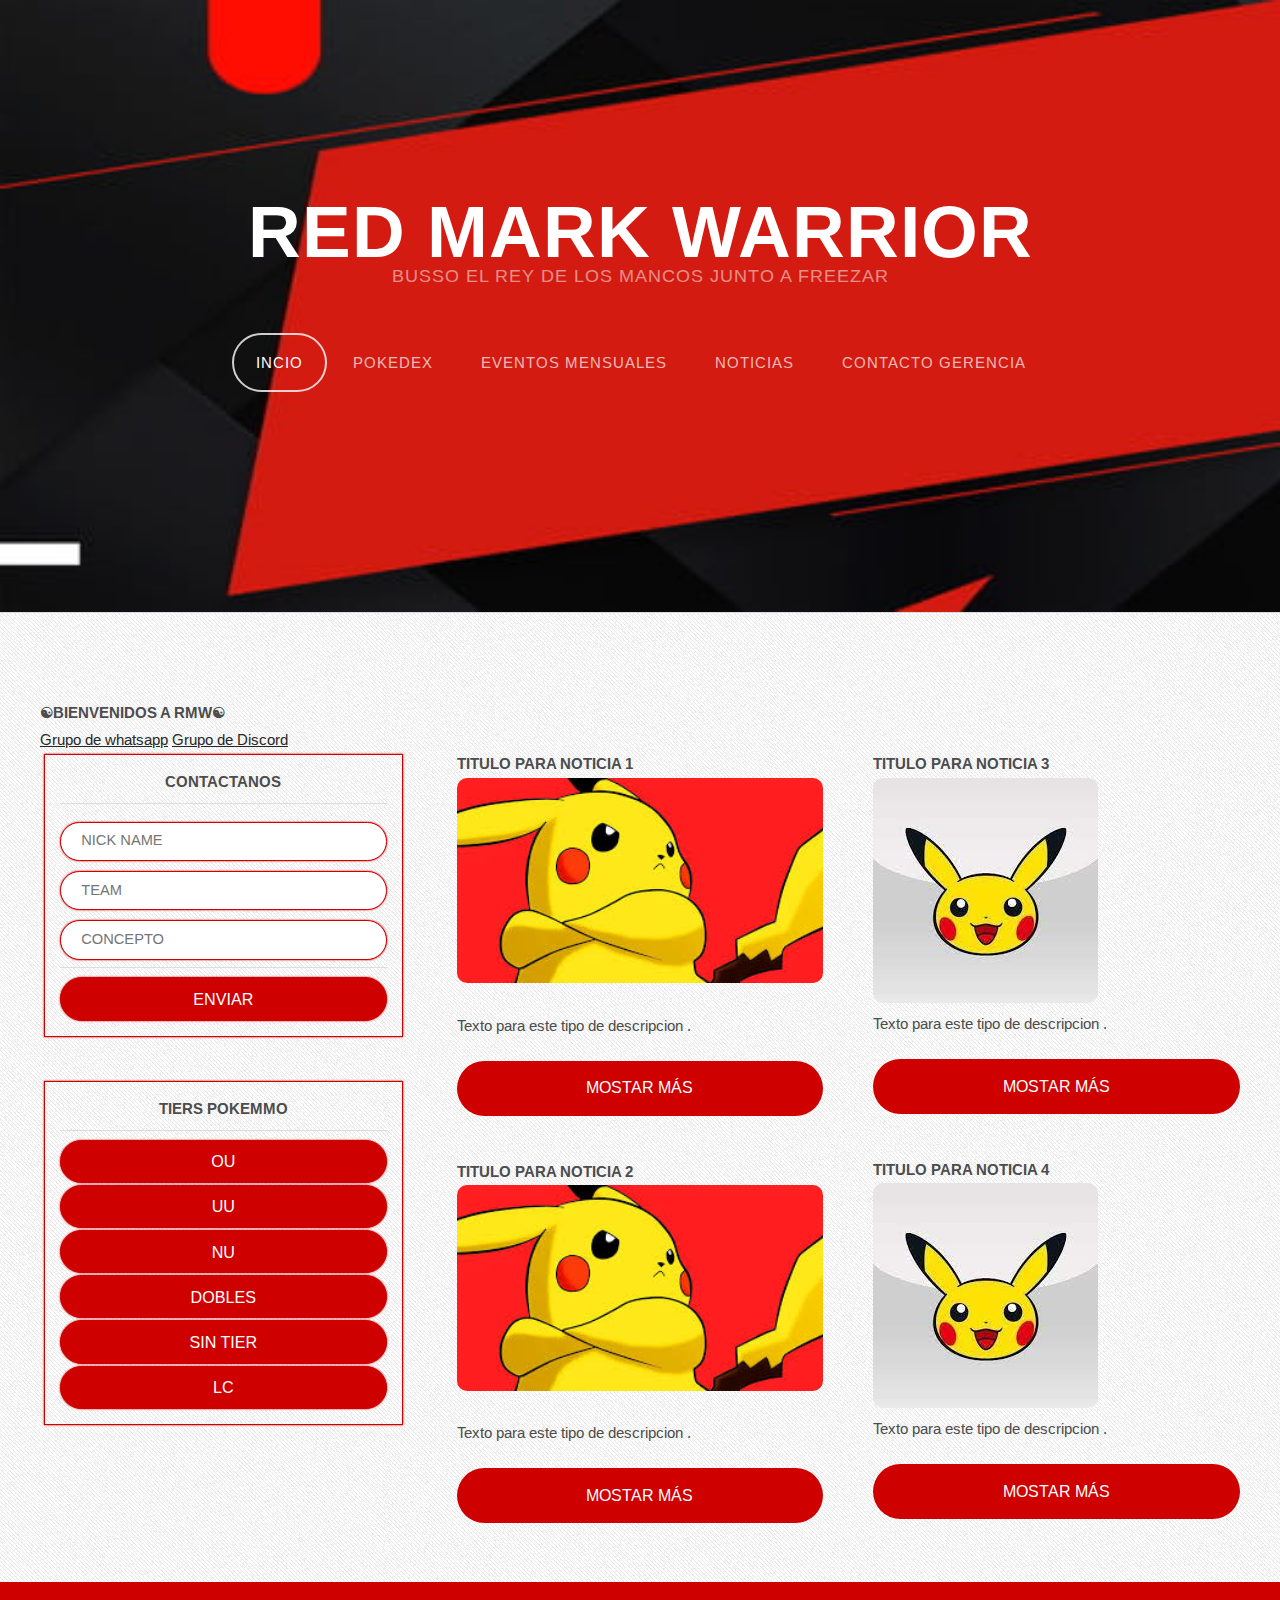
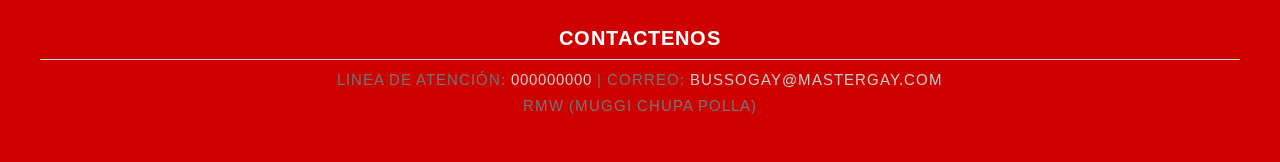
<file: index.html>
﻿<!DOCTYPE HTML>
<html>
	<head>
		<title>Red Mark Warrios</title>
		<link rel="icon" type="image/x-icon" href="images/favicon.ico">
		<meta http-equiv="content-type" content="text/html; charset=utf-8" />
		<meta name="description" content="" />
		<meta name="keywords" content="" />
		<link href='http://fonts.googleapis.com/css?family=Arimo:400,700' rel='stylesheet' type='text/css'>
		<!--[if lte IE 8]><script src="js/html5shiv.js"></script><![endif]-->
		<script src="http://ajax.googleapis.com/ajax/libs/jquery/1.11.0/jquery.min.js"></script>
		<script src="js/skel.min.js"></script>
		<script src="js/skel-panels.min.js"></script>
		<script src="js/init.js"></script>
		<noscript>
			<link rel="stylesheet" href="css/skel-noscript.css" />
			<link rel="stylesheet" href="Css/style.css" />
			<link rel="stylesheet" href="css/style-desktop.css" />
		</noscript>
		<!--[if lte IE 8]><link rel="stylesheet" href="css/ie/v8.css" /><![endif]-->
		<!--[if lte IE 9]><link rel="stylesheet" href="css/ie/v9.css" /><![endif]-->
	</head>
	<body class="homepage">

		<!-- Header -->
		<div id="header">
			<div class="container"> 
				<!--<img src="images/rmw.jpg"/>-->
				<!-- Logo -->
				<div id="logo">
					<h1><a href="index.html">Red Mark Warrior</a></h1>
					<span>Busso el Rey de los mancos junto a freezar </span>
				</div>
				
				<!-- Nav -->
				<nav id="nav">
					<ul>
						<li class="active"><a href="index.html">INCIO</a></li>
						<li><a href="Pokedex.html">PokeDex</a></li>
						<li><a href="#">EVENTOS MENSUALES</a></li>
						<li><a href="#">NOTICIAS</a></li>
						<li><a href="#">CONTACTO GERENCIA</a></li>
					</ul>
				</nav>
			</div>
		</div>
		
		<!-- Main -->
		<div id="main" class="divider">
			
				<div class="container">
					<h1>☯Bienvenidos a RmW☯</h1>
					<a href="https://chat.whatsapp.com/L0AxTk4HtgQ7eXiBuENX0f">Grupo de whatsapp</a>
					<a href="https://discord.gg/6YqEQ5yF">Grupo de Discord</a>
			
					<div class="row">
					<div class="4u">
						<section>
							
							<form >
								<center><h1>Contactanos</h1></center><hr/>
								<input type="numeric" name="tel" value="" maxlength="15" onKeypress="if (event.keyCode < 45 || event.keyCode > 57) event.returnValue = false;" placeholder="NICK NAME">
								<input type="email" id="input-email" placeholder="TEAM">
								<input type="password" id="input-subject" placeholder="CONCEPTO"><hr/>				 
								<input type="submit" value="Enviar" id="input-submit">
							</form>	
						</section>
						<section>
							<form >
								<h1 align="center">tIERS POKEMMO</h1></center><hr/>			 
									<input type="submit" value="OU" id="input-submit">
									<input type="submit" value="UU" id="input-submit">
									<input type="submit" value="NU" id="input-submit">
									<input type="submit" value="DOBLES" id="input-submit">
									<input type="submit" value="SIN TIER" id="input-submit">
									<input type="submit" value="LC" id="input-submit">	
							</form>	
						</section>
						</div>
						<div class="4u">
						<section>
							<h2>Titulo para Noticia 1</h2>
							<a href="#" class="image full"><img src="images/PKM2.jpg" alt="" /></a>
							<p>Texto para este tipo de descripcion .</p>
							<p><a href="#" class="button">Mostar Más</a></p>
						</section>
						<section>
							<h2>Titulo para Noticia 2</h2>
							<a href="#" class="image full"><img src="images/PKM2.jpg" alt="" /></a>
							<p>Texto para este tipo de descripcion .</p>
							<p><a href="#" class="button">Mostar Más</a></p>
						</section>
						</div>
						<div class="4u">
							<section>
								<h2>Titulo para Noticia 3</h2>
								<a href="#" class="image"><img src="images/PKM1.jpg" alt="" /></a>
								<p>Texto para este tipo de descripcion .</p>
								<p><a href="#" class="button">Mostar Más</a></p>
							</section>
							<section>
								<h2>Titulo para Noticia 4</h2>
								<a href="#" class="image"><img src="images/PKM1.jpg" alt="" /></a>
								<p>Texto para este tipo de descripcion .</p>
								<p><a href="#" class="button">Mostar Más</a></p>
							</section>
						</div>
					</div>
				</div>
		</div>

		<!-- Copyright -->
		<div id="copyright">
			<div class="container">
			<h2>CONTACTENOS</h2><hr/>
				LINEA DE ATENCIÓN: <a href="#" title="telefono movil">000000000</a> | CORREO: <a href="#" title="Correo electronico">BUSSOGAY@MASTERGAY.COM</a><br/>
				RMW (MUGGI CHUPA POLLA)</a>
				
			</div>
		</div>
		
	</body>
</html>
</file>
<file: css/skel-noscript.css>
html,body,div,span,applet,object,iframe,h1,h2,h3,h4,h5,h6,p,blockquote,pre,a,abbr,acronym,address,big,cite,code,del,dfn,em,img,ins,kbd,q,s,samp,small,strike,strong,sub,sup,tt,var,b,u,i,center,dl,dt,dd,ol,ul,li,fieldset,form,label,legend,table,caption,tbody,tfoot,thead,tr,th,td,article,aside,canvas,details,embed,figure,figcaption,footer,header,hgroup,menu,nav,output,ruby,section,summary,time,mark,audio,video{margin:0;padding:0;border:0;font-size:100%;font:inherit;vertical-align:baseline;}article,aside,details,figcaption,figure,footer,header,hgroup,menu,nav,section{display:block;}body{line-height:1;}ol,ul{list-style:none;}blockquote,q{quotes:none;}blockquote:before,blockquote:after,q:before,q:after{content:'';content:none;}table{border-collapse:collapse;border-spacing:0;}body{-webkit-text-size-adjust:none}

/* Box Model */

	*, *:before, *:after {
		-moz-box-sizing: border-box;
		-webkit-box-sizing: border-box;
		-o-box-sizing: border-box;
		-ms-box-sizing: border-box;
		box-sizing: border-box;
	}

/* Container */

	body {
		min-width: 1200px;
	}

	.container {
		width: 1200px;
		margin-left: auto;
		margin-right: auto;
	}

	/* Modifiers */
	
		.container.small {
			width: 900px;
		}

		.container.big {
			width: 100%;
			max-width: 1500px;
			min-width: 1200px;
		}

/* Grid */

	/* Cells */

		.\31 2u { width: 100% }
		.\31 1u { width: 91.6666666667% }
		.\31 0u { width: 83.3333333333% }
		.\39 u { width: 75% }
		.\38 u { width: 66.6666666667% }
		.\37 u { width: 58.3333333333% }
		.\36 u { width: 50% }
		.\35 u { width: 41.6666666667% }
		.\34 u { width: 33.3333333333% }
		.\33 u { width: 25% }
		.\32 u { width: 16.6666666667% }
		.\31 u { width: 8.3333333333% }
		.\-11u { margin-left: 91.6666666667% }
		.\-10u { margin-left: 83.3333333333% }
		.\-9u { margin-left: 75% }
		.\-8u { margin-left: 66.6666666667% }
		.\-7u { margin-left: 58.3333333333% }
		.\-6u { margin-left: 50% }
		.\-5u { margin-left: 41.6666666667% }
		.\-4u { margin-left: 33.3333333333%}
		.\-3u { margin-left: 25% }
		.\-2u { margin-left: 16.6666666667% }
		.\-1u { margin-left: 8.3333333333% }

		.row > * {
			padding: 50px 0 0 50px;
			float: left;
			border:1px solid #ce0000;
		}

		.row + .row > * {
			padding-top: 50px;
		}

		.row {
			margin-left: -50px;

		}

	/* Rows */

		.row:after {
			content: '';
			display: block;
			clear: both;
			height: 0;
		}

		.row:first-child > * {
			padding-top: 0;
		}

		.row > * {
			padding-top: 0;
		}

		/* Modifiers */

			/* Flush */

				.row.flush {
					margin-left: 0;
				}

				.row.flush > * {
					padding: 0 !important;
				}

			/* Quarter */

				.row.quarter > * {
					padding: 12.5px 0 0 12.5px;
				}

				.row.quarter + .row.quarter > * {
					padding-top: 12.5px;
				}

				.row.quarter {
					margin-left: -12.5px;
				}

			/* Half */

				.row.half > * {
					padding: 25px 0 0 25px;
				}

				.row.half + .row.half > * {
					padding-top: 25px;
				}

				.row.half {
					margin-left: -25px;
				}

			/* One and (a) Half */

				.row.oneandhalf > * {
					padding: 75px 0 0 75px;
				}

				.row.oneandhalf + .row.oneandhalf > * {
					padding-top: 75px;
				}

				.row.oneandhalf {
					margin-left: -75px;
				}

			/* Double */

				.row.double > * {
					padding: 100px 0 0 100px;
				}

				.row.double + .row.double > * {
					padding-top: 100px;
				}

				.row.double {
					margin-left: -100px;
				}
</file>
<file: css/style-desktop.css>
/*********************************************************************************/
/* Basic                                                                         */
/*********************************************************************************/

	body
	{
	}

	body,input,textarea,select
	{
		font-size: 11pt;
	}

/*********************************************************************************/
/* Header                                                                        */
/*********************************************************************************/

	#header
	{
		position: relative;
		padding: 5em 0em;
		text-align: center;
	}
	
		.homepage #header
		{
			padding: 15em 0em;
		}

		#header .container
		{
		}

/*********************************************************************************/
/* Logo                                                                          */
/*********************************************************************************/

	#logo
	{
		margin-bottom: 3em;
	}
	
		#logo h1
		{
			color: rgb(255, 255, 255);
		}
	
		#logo h1 a
		{
			display: block;
			letter-spacing: 1px;
			text-decoration: none;
			text-transform: uppercase;
			font-size: 5em;
			font-weight: 900;
			color: rgb(255, 255, 255);
		}

		#logo span
		{
			display: block;
			padding-top: 1em;
			letter-spacing: 1px;
			text-transform: uppercase;
			font-size: 1.2em;
			color: rgba(255, 255, 255, 0.5);
		}			
			

/*********************************************************************************/
/* Nav                                                                           */
/*********************************************************************************/

	#nav
	{
	}

		#nav > ul > li
		{
			display: inline-block;
		}
		
			#nav > ul > li:last-child
			{
				padding-right: 0;
			}

			#nav > ul > li > a,
			#nav > ul > li > span
			{
				display: block;
				padding: 1em 1.5em;
				letter-spacing: 1px;
				text-decoration: none;
				text-transform: uppercase;
				font-weight: 200;
				font-size: 1em;
				outline: 0;
				color: rgba(255,255,255,.7);
			}


			#nav > ul > li > a:hover
			{
				color: #FFF;
			}

			#nav li.active a
			{
				background: none;
				border-radius: 40px;
				border: 2px solid;
				border-color: rgba(255,255,255,.8);
				color: #FFF;
			}

			#nav > ul > li > ul
			{
				display: none;
			}


/*********************************************************************************/
/* Main                                                                          */
/*********************************************************************************/

	#main
	{
		padding: 6em 0em 4em 0em;
	}
	
	#content
	{
	}
	
	#content header
	{
		margin-bottom: 2em;
	}
	
	#content header h2
	{
		font-size: 3em;
	}
	
	#content header .byline
	{
		font-size: 1.40em;
	}
	
	#sidebar h2
	{
		display: block;
		padding-bottom: 2em;
		font-size: 1.4em;
	}

/*********************************************************************************/
/* Featured                                                                      */
/*********************************************************************************/
	
	#featured
	{
		padding: 6em 0em;
	}

/*********************************************************************************/
/* Footer                                                                        */
/*********************************************************************************/
	
	#footer
	{
		position: relative;
		padding: 6em 0em;
	}
	
	#footer h2
	{
		padding-bottom: 2em;
		font-size: 1.4em;
	}
	
/*********************************************************************************/
/* Copyright                                                                     */
/*********************************************************************************/
	
	#copyright
	{
		padding: 3em 0em;
	}
</file>
<file: css/ie/v8.css>
/*********************************************************************************/
/* Basic                                                                         */
/*********************************************************************************/

	.button
	{
		/*
		
		For elements that use border-radius, add the following:
		
			-ms-behavior: url('css/ie/PIE.htc');

		Note that PIE.htc requires its elements to be relative or absolute:

			position: relative;

		*/
	}
</file>
<file: css/ie/v9.css>
/*********************************************************************************/
/* Basic                                                                         */
/*********************************************************************************/
</file>
